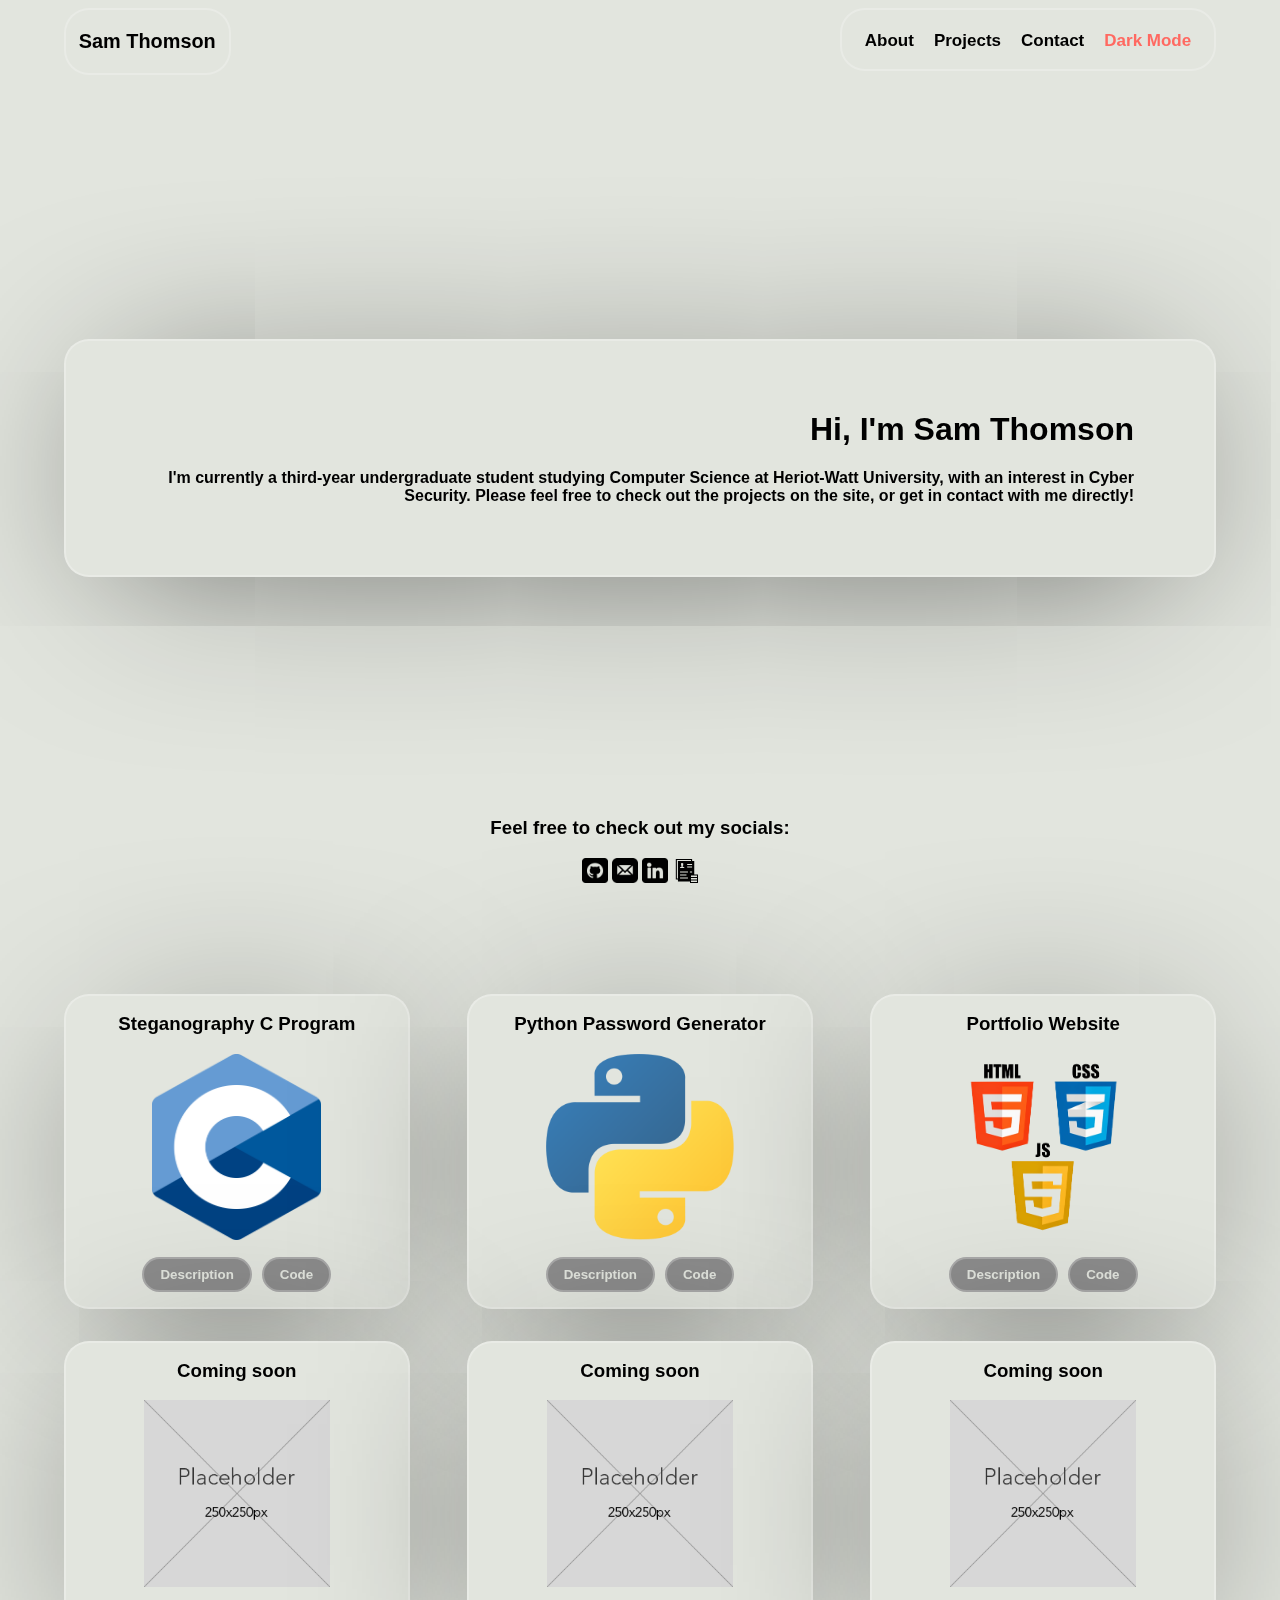
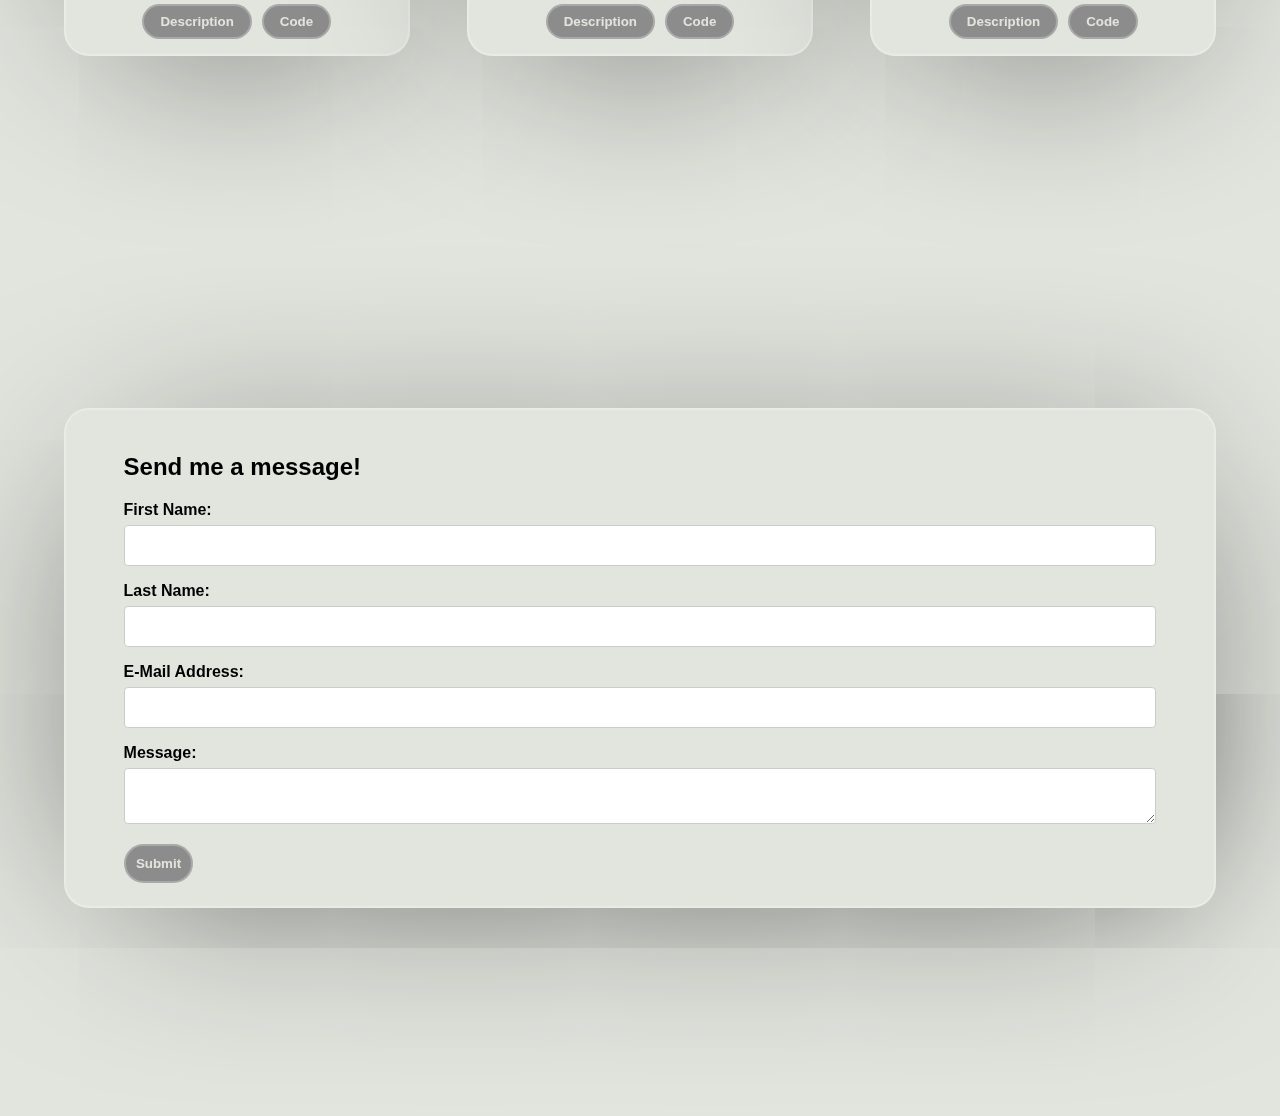
<file: index.html>
<!DOCTYPE html>
<html lang="en">
    <head>
        <meta charset="UTF-8">
        <meta http-equiv="X-UA-Compatible" content="IE=edge">
        <meta name="viewport" content="width=device-width, initial-scale=1.0">

        <link rel="icon" type="image/png" sizes="16x16" href="favicon-16x16.png">
        <link rel="stylesheet" href="portfolio-home-css.css">
        <script src="portfolio-home-js.js"></script>

        
        <title>Sam's Portfolio</title>
    </head>

    <body>
        <header>
            <div class="logo">
                <h3>Sam Thomson</h3>
            </div>

            <div class="navbar">
                <h3><a href="#welcome">About</a></h3>
                <h3><a href="#projects-desktop">Projects</a></h3>
                <h3><a href="#contact">Contact</a></h3>
                <h3><a href="#" class="dark-mode-button">Dark Mode</a></h3>
            </div>
        </header>

        <div class="section" id="welcome">
            <div class="about-container">
                <div class="about-description">
                    <h1>
                        Hi, I'm Sam Thomson
                    </h1>
                    <h4>
                        I'm currently a third-year undergraduate student studying Computer Science at Heriot-Watt University, with an interest in Cyber Security. Please feel free to check out the projects on the site, or get in contact with me directly!
                    </h4>
                </div>
            </div>
        </div>

        <div class="section" id="projects-desktop">
            <div class="projects">
                <div class="project">
                    <div class="project-container">
                        <h3>Steganography C Program</h3>

                        <div class="project-image">
                            <img src="C Logo.png" alt="project image">
                        </div>

                        <div class="button-container">
                            <a href="https://github.com/sthomson03/sthomson03.github.io/blob/main/stegreadme.md" target="_blank"><button class="project-desc-button">Description</button></a>
                            <a href="https://github.com/sthomson03/sthomson03.github.io/blob/main/stegreadme.md" target="_blank"><button class="project-code-button">Code</button></a>
                        </div>
                    </div>
                </div>

                <div class="project">
                    <div class="project-container">
                        <h3>Python Password Generator</h3>
                            
                        <div class="project-image">
                            <img src="Python Logo.png" alt="project image">
                        </div>

                        <div class="button-container">
                            <a href="https://github.com/sthomson03/password_generator/blob/main/README.md" target="_blank"><button class="project-desc-button">Description</button></a>
                            <a href="https://github.com/sthomson03/password_generator/blob/main/password_generator.py" target="_blank"><button class="project-code-button">Code</button></a>
                        </div>
                    </div>
                </div>

                <div class="project">
                    <div class="project-container">
                        <h3>Portfolio Website</h3>

                        <div class="project-image">
                            <img src="HTML CSS JS Logo.png" alt="project image">
                        </div>

                        <div class="button-container">
                            <a href="https://github.com/sthomson03/sthomson03.github.io/blob/main/README.md" target="_blank"><button class="project-desc-button">Description</button></a>
                            <a href="https://github.com/sthomson03/sthomson03.github.io" target="_blank"><button class="project-code-button">Code</button></a>
                        </div>
                    </div>
                </div>

                <div class="project">
                    <div class="project-container">
                        <h3>Coming soon</h3>

                        <div class="project-image">
                            <img src="placeholder-project-image.png" alt="project image">
                        </div>

                        <div class="button-container">
                            <a href="https://github.com/sthomson03/" target="_blank"><button class="project-desc-button">Description</button></a>
                            <a href="https://github.com/sthomson03/" target="_blank"><button class="project-code-button">Code</button></a>
                        </div>
                    </div>
                </div>

                <div class="project">
                    <div class="project-container">
                        <h3>Coming soon</h3>

                        <div class="project-image">
                            <img src="placeholder-project-image.png" alt="project image">
                        </div>

                        <div class="button-container">
                            <a href="https://github.com/sthomson03/" target="_blank"><button class="project-desc-button">Description</button></a>
                            <a href="https://github.com/sthomson03/" target="_blank"><button class="project-code-button">Code</button></a>
                        </div>
                    </div>
                </div>

                <div class="project">
                    <div class="project-container">
                        <h3>Coming soon</h3>

                        <div class="project-image">
                            <img src="placeholder-project-image.png" alt="project image">
                        </div>

                        <div class="button-container">
                            <a href="https://github.com/sthomson03/" target="_blank"><button class="project-desc-button">Description</button></a>
                            <a href="https://github.com/sthomson03/" target="_blank"><button class="project-code-button">Code</button></a>
                        </div>
                    </div>
                </div>
            </div>
        </div> 

        <div class="section" id="projects-mobile">
            <div class="projects-mobile-container">
                <div class="project" id="project1">
                    <div class="project-container">
                        <h3>Steganography C Program</h3>

                        <div class="project-image">
                            <img src="C Logo.png" alt="project image">
                        </div>

                        <div class="button-container">
                            <a href="https://github.com/sthomson03/sthomson03.github.io/blob/main/stegreadme.md" target="_blank"><button class="project-desc-button">Description</button></a>
                            <a href="https://github.com/sthomson03/sthomson03.github.io/blob/main/stegreadme.md" target="_blank"><button class="project-code-button">Code</button></a>
                        </div>
                    </div>
                </div>

                <div class="project" id="project2">
                    <div class="project-container">
                        <h3>Python Password Generator</h3>
                                
                        <div class="project-image">
                            <img src="Python Logo.png" alt="project image">
                        </div>

                        <div class="button-container">
                            <a href="https://github.com/sthomson03/password_generator/blob/main/README.md" target="_blank"><button class="project-desc-button">Description</button></a>
                            <a href="https://github.com/sthomson03/password_generator/blob/main/password_generator.py" target="_blank"><button class="project-code-button">Code</button></a>
                        </div>
                    </div>
                </div>

                <div class="project" id="project3">
                    <div class="project-container">
                        <h3>Portfolio Website</h3>

                        <div class="project-image">
                            <img src="HTML CSS JS Logo.png" alt="project image">
                        </div>

                        <div class="button-container">
                            <a href="https://github.com/sthomson03/sthomson03.github.io/blob/main/README.md" target="_blank"><button class="project-desc-button">Description</button></a>
                            <a href="https://github.com/sthomson03/sthomson03.github.io" target="_blank"><button class="project-code-button">Code</button></a>
                        </div>
                    </div>
                </div>

                <div class="project" id="project4">
                    <div class="project-container">
                        <h3>Project 4</h3>

                        <div class="project-image">
                            <img src="placeholder-project-image.png" alt="project image">
                        </div>

                        <div class="button-container">
                            <a href="https://github.com/sthomson03/" target="_blank"><button class="project-desc-button">Description</button></a>
                            <a href="https://github.com/sthomson03/" target="_blank"><button class="project-code-button">Code</button></a>
                        </div>
                    </div>
                </div>

                <div class="project" id="project5">
                    <div class="project-container">
                        <h3>Project 5</h3>

                        <div class="project-image">
                            <img src="placeholder-project-image.png" alt="project image">
                        </div>

                        <div class="button-container">
                            <a href="https://github.com/sthomson03/" target="_blank"><button class="project-desc-button">Description</button></a>
                            <a href="https://github.com/sthomson03/" target="_blank"><button class="project-code-button">Code</button></a>
                        </div>
                    </div>
                </div>

                <div class="project" id="project6">
                    <div class="project-container">
                        <h3>Project 6</h3>

                        <div class="project-image">
                            <img src="placeholder-project-image.png" alt="project image">
                        </div>

                        <div class="button-container">
                            <a href="https://github.com/sthomson03/" target="_blank"><button class="project-desc-button">Description</button></a>
                            <a href="https://github.com/sthomson03/" target="_blank"><button class="project-code-button">Code</button></a>
                        </div>
                    </div>
                </div>

                <div class="project-navigation">
                    <button class="prev-project">Previous</button>
                    <button class="next-project">Next</button>
                </div>
            </div>
        </div>

        <div class="section" id="contact">
            <div class="contact-container">
                <h2>Send me a message!</h2>
                <form id="contact-form">
                    <label for="fname">First Name:</label>
                    <input type="text" id="fname" name="firstname">
                
                    <label for="lname">Last Name:</label>
                    <input type="text" id="lname" name="surname">
                
                    <label for="email">E-Mail Address:</label>
                    <input type="text" id="email" name="emailaddress">
                
                    <label for="subject">Message:</label>
                    <textarea id="subject" name="subject" style="height:20%"></textarea>
                    
                    <button type="button" class="submit-button" id="submit-button">Submit</button>
                </form>
            </div>
        </div>

        <footer>
            <div class="footer-text">
                <h3>Feel free to check out my socials:</h3>
            </div>
            
            <div class="links">
                <a href="https://github.com/sthomson03/" target="_blank"><img src="github.png" class="social-image"></a>
                <a href="mailto:sthomson0812@gmail.com" target="_blank"><img src="email.png" class="social-image"></a>
                <a href="https://www.linkedin.com/in/sthomson03/" target="_blank"><img src="linkedin.png" class="social-image"></a>
                <a href="https://github.com/sthomson03/sthomson03.github.io/blob/main/CV%202023.pdf" target="_blank"><img src="CV.png" class="social-image"></a>
            </div>
        </footer>
    </body>
</html>
</file>
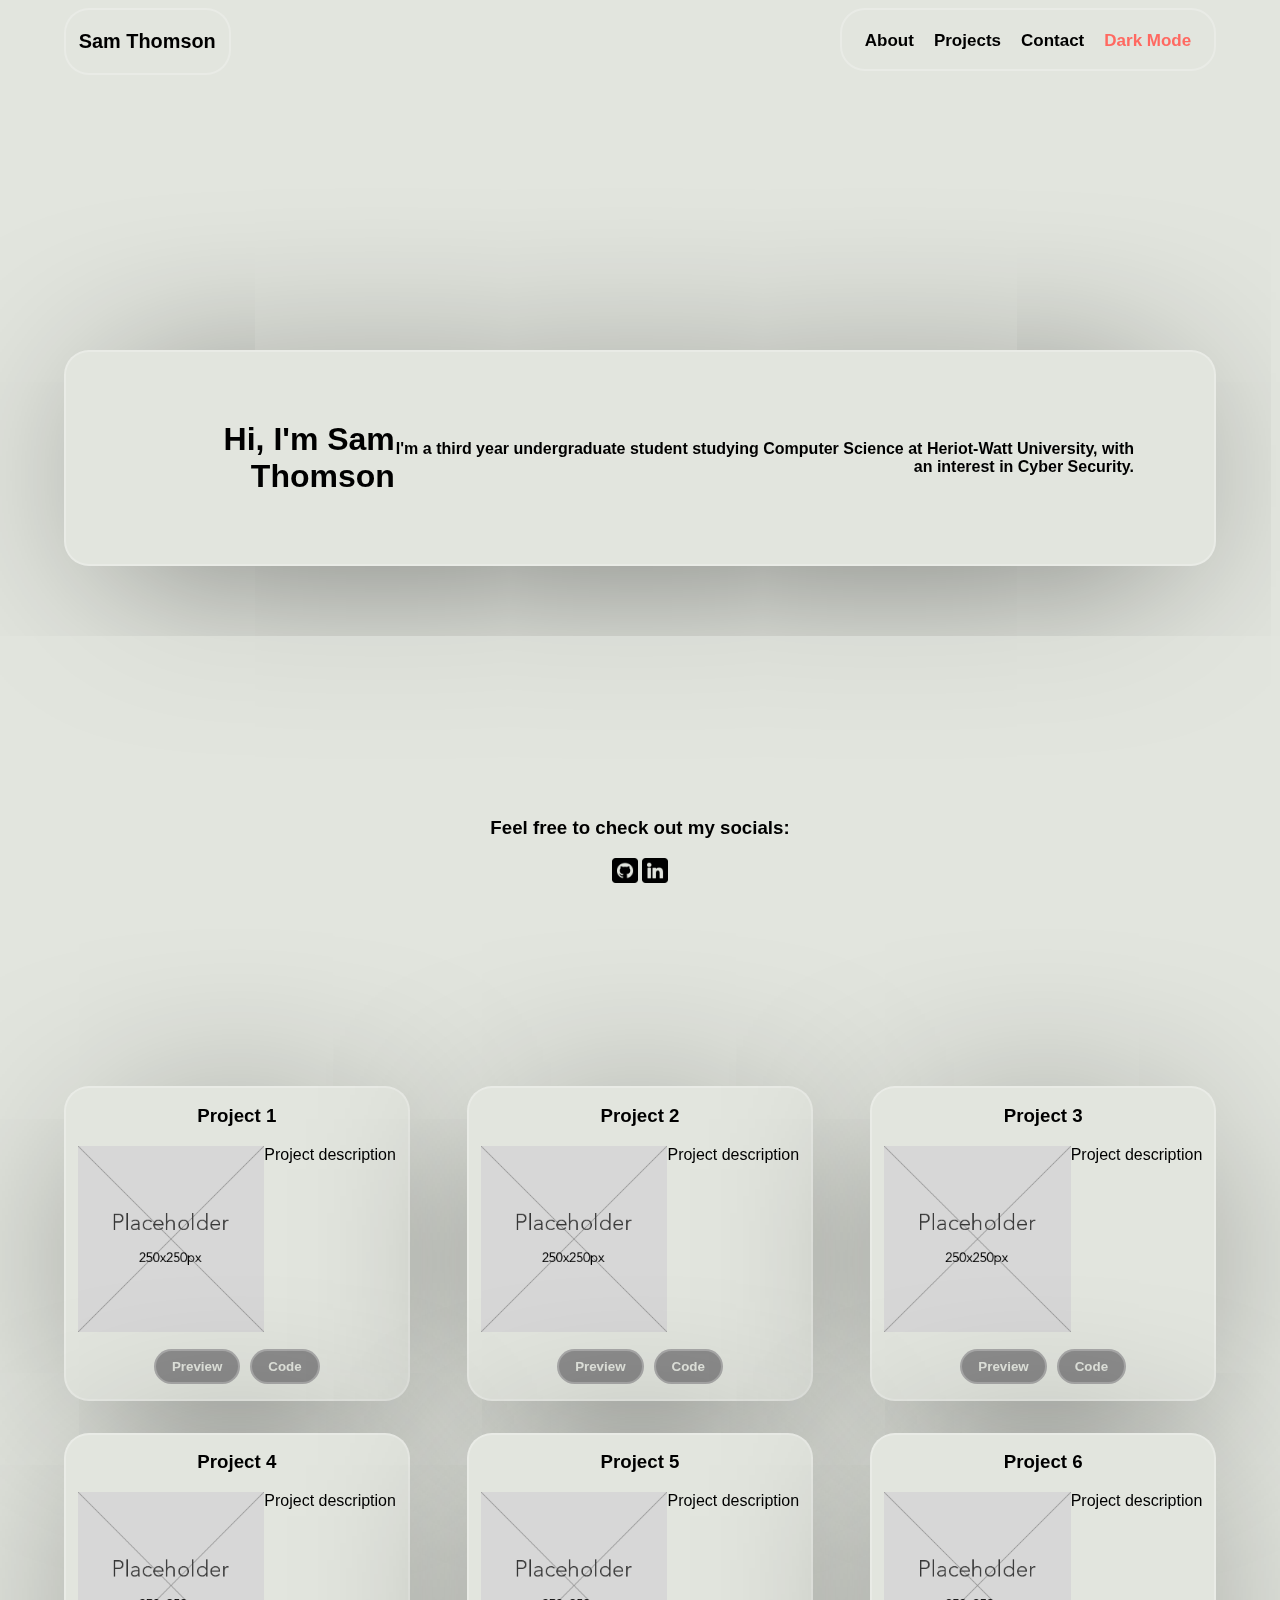
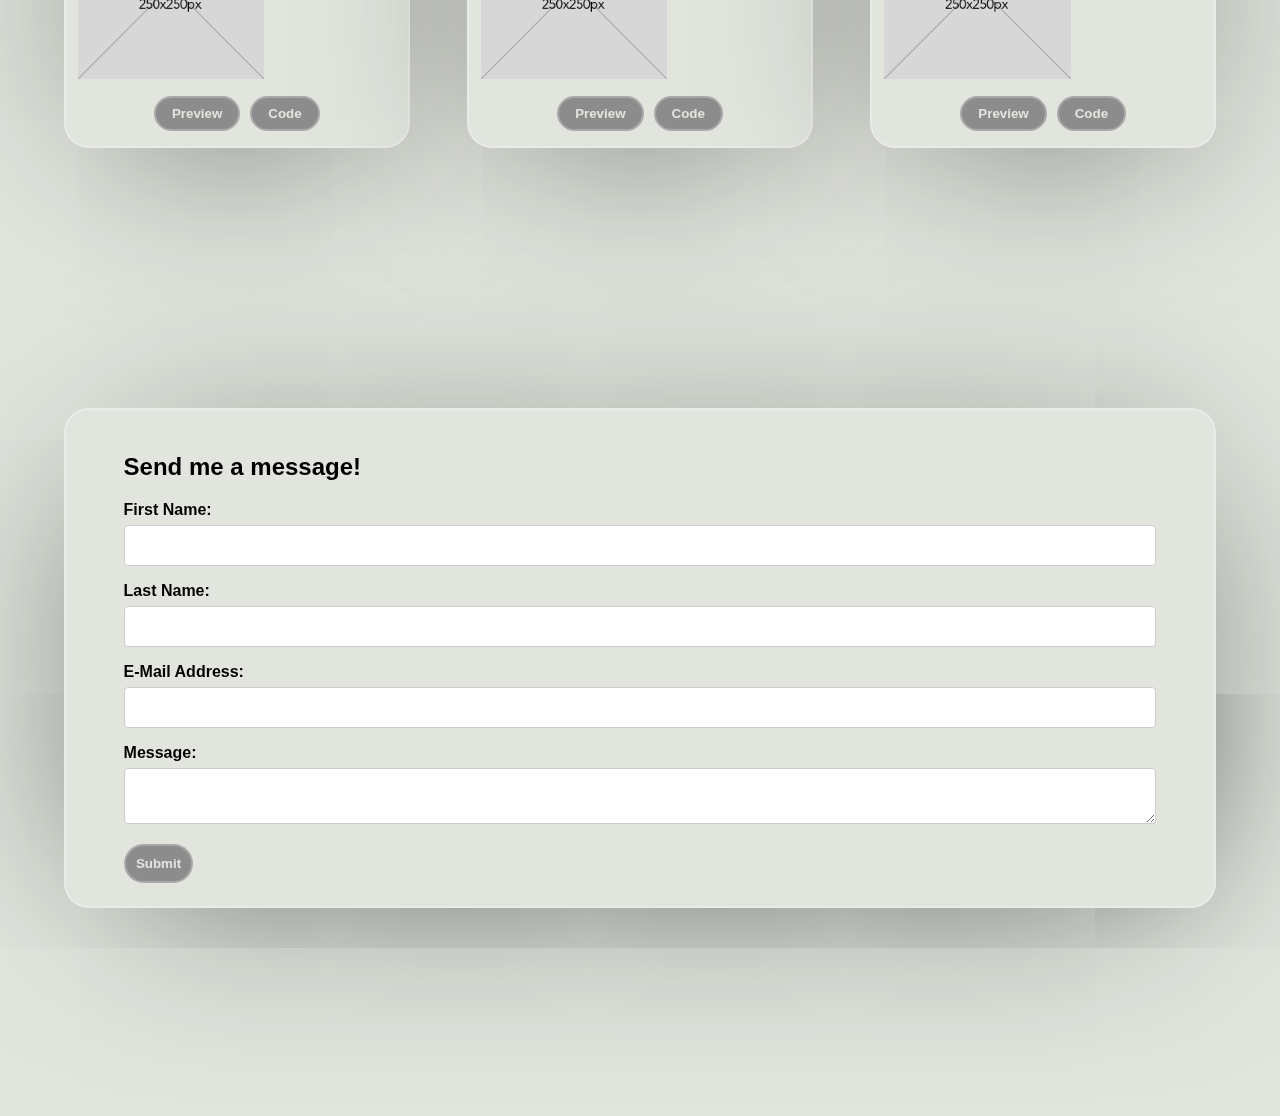
<file: portfolio-home-html.html>
<!DOCTYPE html>
<html lang="en">
    <head>
        <meta charset="UTF-8">
        <meta http-equiv="X-UA-Compatible" content="IE=edge">
        <meta name="viewport" content="width=device-width, initial-scale=1.0">

        <link rel="icon" type="image/png" sizes="16x16" href="favicon-16x16.png">
        <link rel="stylesheet" href="portfolio-home-css.css">
        <script src="portfolio-home-js.js"></script>
        <?php require "portfolio-home-php.php"; ?>
        
        <title>Sam's Portfolio</title>
    </head>

    <body>
        <header>
            <div class="logo">
                <h3>Sam Thomson</h3>
            </div>

            <div class="navbar">
                <h3><a href="#welcome">About</a></h3>
                <h3><a href="#projects">Projects</a></h3>
                <h3><a href="#contact">Contact</a></h3>
                <h3><a href="#" class="dark-mode-button" onclick="darkModeButton(event)">Dark Mode</a></h3>
            </div>
        </header>

        <div class="section" id="welcome">
            <div class="about-container">
                <h1>Hi, I'm Sam Thomson</h1>
                <h4>I'm a third year undergraduate student studying Computer Science at Heriot-Watt University, with an interest in Cyber Security.</h4>
            </div>
        </div>

        <div class="section" id="projects">
            <div class="projects">
                <div class="project">
                    <div class="project-container">
                        <h3>Project 1</h3>

                        <div class="project-image">
                            <img src="placeholder-project-image.png" alt="project image">
                            <div class="overlay">
                                <div class="overlay-text">Project description</div>
                            </div>
                        </div>

                        <div class="button-container">
                            <button class="project-preview-button">Preview</button>
                            <button class="project-code-button">Code</button>
                        </div>
                    </div>
                </div>

                <div class="project">
                    <div class="project-container">
                        <h3>Project 2</h3>
                        
                        <div class="project-image">
                            <img src="placeholder-project-image.png" alt="project image">
                            <div class="overlay">
                                <div class="overlay-text">Project description</div>
                            </div>
                        </div>

                        <div class="button-container">
                            <button class="project-preview-button">Preview</button>
                            <button class="project-code-button">Code</button>
                        </div>
                    </div>
                </div>

                <div class="project">
                    <div class="project-container">
                        <h3>Project 3</h3>
                            
                        <div class="project-image">
                            <img src="placeholder-project-image.png" alt="project image">
                            <div class="overlay">
                                <div class="overlay-text">Project description</div>
                            </div>
                        </div>

                        <div class="button-container">
                            <button class="project-preview-button">Preview</button>
                            <button class="project-code-button">Code</button>
                        </div>
                    </div>
                </div>

                <div class="project">
                    <div class="project-container">
                        <h3>Project 4</h3>
                            
                        <div class="project-image">
                            <img src="placeholder-project-image.png" alt="project image">
                            <div class="overlay">
                                <div class="overlay-text">Project description</div>
                            </div>
                        </div>

                        <div class="button-container">
                            <button class="project-preview-button">Preview</button>
                            <button class="project-code-button">Code</button>
                        </div>
                    </div>
                </div>

                <div class="project">
                    <div class="project-container">
                        <h3>Project 5</h3>
                            
                        <div class="project-image">
                            <img src="placeholder-project-image.png" alt="project image">
                            <div class="overlay">
                                <div class="overlay-text">Project description</div>
                            </div>
                        </div>

                        <div class="button-container">
                            <button class="project-preview-button">Preview</button>
                            <button class="project-code-button">Code</button>
                        </div>
                    </div>
                </div>

                <div class="project">
                    <div class="project-container">
                        <h3>Project 6</h3>
                            
                        <div class="project-image">
                            <img src="placeholder-project-image.png" alt="project image">
                            <div class="overlay">
                                <div class="overlay-text">Project description</div>
                            </div>
                        </div>

                        <div class="button-container">
                            <button class="project-preview-button">Preview</button>
                            <button class="project-code-button">Code</button>
                        </div>
                    </div>
                </div>
            </div>
        </div>

        <div class="section" id="contact">
            <div class="contact-container">
                <h2>Send me a message!</h2>
                <form action="portfolio-home-php.php" method="POST">
                    <label for="fname">First Name:</label>
                    <input type="text" id="fname" name="firstname">
                
                    <label for="lname">Last Name:</label>
                    <input type="text" id="lname" name="surname">
                
                    <label for="email">E-Mail Address:</label>
                    <input type="text" id="email" name="emailaddress">
                
                    <label for="subject">Message:</label>
                    <textarea id="subject" name="subject" style="height:20%"></textarea>
                    
                    <button type="submit" class="submit-button">Submit</button>
                </form>
            </div>
        </div>

        <footer>
            <div class="footer-text">
                <h3>Feel free to check out my socials:</h3>
            </div>
            
            <div class="links">
                <a href="https://github.com/sthomson03/" target="_blank"><img src="github.png" class="social-image"></a>
                <a href="https://www.linkedin.com/in/sthomson03/" target="_blank"><img src="linkedin.png" class="social-image"></a>
            </div>
        </footer>
    </body>
</html>
</file>
<file: portfolio-home-css.css>
@viewport {
    width: device-width;
    zoom: 1.0;
}

/* add font to whole webpage, add smooth scrolling when selecting section of webpage */
html {
    font-family: sans-serif;
    scroll-behavior: smooth;
}

/* add light grey background colour, make sections take up whole page */
body {
    background-color: #E2E5DE;
    transition: background-color 0.75s ease;
    flex-direction: column;
    margin-left: 5%;
    margin-right: 5%;
}

a {
    text-decoration: none;
}

.dark-mode {
    background-color: black;
}

/* Add transition to color and background-color properties */
.logo,
.navbar,
.navbar a,
.projects,
.about-container,
.project-container,
.contact-container,
.footer,
.footer-text,
.links {
    transition: color 0.75s ease, background-color 0.75s ease;
}

.dark-mode .footer-text,
.dark-mode .links,
.dark-mode .logo,
.dark-mode .navbar a,
.dark-mode .projects,
.dark-mode .about-container,
.dark-mode .project-container,
.dark-mode .contact-container {
    color: white;
    background-color: inherit;
}

.dark-mode-button {
    white-space: nowrap;
}

.dark-mode .navbar a:hover {
    color: grey;
}

body:not(.dark-mode) .navbar .dark-mode-button {
    color: #ff6961;
}

body.dark-mode .navbar .dark-mode-button {
    color: #77DD77;
}

.social-image {
    filter: none;
    width: 2%;
}
  
.dark-mode .social-image {
    filter: invert(100%);
}

/* add style to 'sam thomson' logo */
.logo {
    background-color: #E2E5DE;
    position: fixed;
    left: 0;
    right: auto;
    border-radius: 25px;
    text-align: center;
    color: black;
    font-size: 17px;
    padding-left: 1%;
    padding-right: 1%;
    border: 2px solid #ffffff40;
    margin-left: 5%;
    margin-right: auto;
}

/* add style to navbar */
.navbar {
    overflow: hidden;
    display: flex;
    position: fixed;
    left: auto;
    right: 0;
    margin-left: auto;
    margin-right: 5%;
    padding-left: 1%;
    padding-right: 1%;
    border-radius: 25px;
    justify-content: space-between;
    align-items: center;
    border: 2px solid #ffffff40;
    backdrop-filter: blur(15px);
    transition: background-color 0.75s ease;
}

.navbar h3 {
    margin-left: 10px;
    margin-right: 10px;
}
  
.navbar a {
    color: black;
    text-decoration: none;
    font-size: 17px;
}

.navbar a:hover {
    color: grey;
}

.about-container {
    box-shadow: 0 18px 200px -60px black;
    border-radius: 25px;
    position: relative;
    border: 2px solid #ffffff40;
    padding: 3rem 5rem;
    text-align: right;
    display: flex;
    align-items: center;
    background-color: #E2E5DE;   
}

.about-container h1 {
    text-align: right;
}

.section {
    height: 100vh;
    display: flex;
    justify-content: center;
    align-items: center;
}

.projects {
    display: grid;
    grid-template-columns: repeat(3, 1fr);
    gap: 5%;
    width: 100%;
    padding-top: 7.5%;
}

.project {
    height: calc(100vh - 65vh);
    z-index: 1;
}

.project-desc-button,
.project-preview-button,
.project-code-button {
    appearance: none;
    -webkit-appearance: none;
    -moz-appearance: none;
    background-color: #8C8C8C;
    overflow: hidden;
    justify-content: flex-end;
    display: flex;
    border-radius: 25px;
    text-align: center;
    color: #E2E5DE;
    padding: 1%;
    border: 2px solid #ffffff40;
    cursor: pointer;
    padding: 0.5rem 1rem;
    font-weight: bold;
}

.project-desc-button:hover,
.project-preview-button:hover,
.project-code-button:hover {
    background-color: #FDFDFD;
    color: black;
}

.submit-button {
    appearance: none;
    -webkit-appearance: none;
    -moz-appearance: none;
    background-color: #8C8C8C;
    overflow: hidden;
    justify-content: flex-end;
    display: flex;
    border-radius: 25px;
    text-align: center;
    color: #E2E5DE;
    padding: 1%;
    border: 2px solid #ffffff40;
    cursor: pointer;
    font-weight: bold;
}

.project-container {
    display: flex;
    flex-direction: column;
    align-items: center;
    justify-content: center;
    box-sizing: border-box;
    box-shadow: 0 18px 200px -60px black;
    border-radius: 25px;
    width: 100%;
    height: 100%;
    backdrop-filter: blur(15px);
    border: 2px solid #ffffff40;
    background-color: #E2E5DE;
    color: black;
}

#projects-desktop {
    display: block;
}

#projects-mobile {
    display: none;
}

.project-image {
    display: flex;
    width: 100%;
    height: 60%;
    justify-content: center;
    padding-bottom: 5%;
}

.contact-container {
    box-shadow: 0 18px 200px -60px black;
    border-radius: 25px;
    width: 100%;
    position: relative;
    backdrop-filter: blur(15px);
    border: 2px solid #ffffff40;
    padding-left: 5%;
    padding-right: 5%;
    padding-top: 2%;
    padding-bottom: 2%;
    z-index: 1;
}

.contact-container label {
    font-weight: bold;
}

.button-container {
    display: flex;
    gap: 10px;
    justify-content: center;
    padding-bottom: 5%;
}

.submit-button:hover {
    background-color: #FDFDFD;
    color: black;
}

/* Style inputs with type="text", select elements and textareas */
input[type=text], select, textarea {
    width: 100%;
    padding: 12px;
    border: 1px solid #ccc;
    border-radius: 4px;
    box-sizing: border-box;
    margin-top: 6px;
    margin-bottom: 16px;
    resize: vertical;
  }

footer {
    position: fixed;
    bottom: 0;
    left: 0;
    right: 0;
    z-index: 0;
}

.footer-text {
    text-align: center;
}

.links {
    text-align: center;
    padding-bottom: 1%;
}

/* Responsive styles */
@media screen and (max-width: 768px) {
    /* Adjustments for screens up to 768px width */
    .logo {
        display: none;
    }

    .navbar {
        position: fixed;
        margin-left: 5%;
        margin-right: 5%;
        left: 0;
        right: 0;
        padding-left: 0.25rem;
        padding-right: 0.25rem;
    }
  
    .section {
        height: 100vh;
        flex-direction: column;
    }

    .section #projects {
        height: 150vh;
    }

    .project {
        height: calc(100vh - 70vh);
        margin-bottom: 2rem;
    }

    .project-container {
        background-color: #E2E5DE;
    }

    .contact-container {
        width: auto;
    }

    .social-image {
        width: 4%;
    }
}

@media screen and (max-width: 480px) {
    /* Adjustments for screens up to 480px width */
    body {
        margin-left: 2%;
        margin-right: 2%;
        padding-left: 0.25rem; 
        padding-right: 0.25rem;
    }

    .logo {
        display: none;
    }

    .navbar {
        position: fixed;
        padding-left: 0.25rem;
        padding-right: 0.25rem;
    }

    .projects-mobile-container {
        padding-top: 60%;
    }

    #projects-desktop {
        display: none;
    }

    .project:not(:first-child) {
        display: none; /* Hide all projects except the first one initially */
    }

    #projects-mobile {
        display: block;
    }

    .project-navigation {
        display: flex;
        justify-content: space-between;
    }
    
    .prev-project:hover,
    .next-project:hover {
        background-color: #FDFDFD;
        color: black;
    }

    .prev-project,
    .next-project {
        background-color: #8C8C8C;
        border: 2px solid #ffffff40;
        border-radius: 25px;
        color: #E2E5DE;
        cursor: pointer;
        padding: 0.5rem 1rem;
        font-weight: bold;
    }

    .prev-project:hover,
    .next-project:hover {
        background-color: #FDFDFD;
        color: black;
    }

    .links {
        padding-bottom: 10%;
    }
}
</file>
